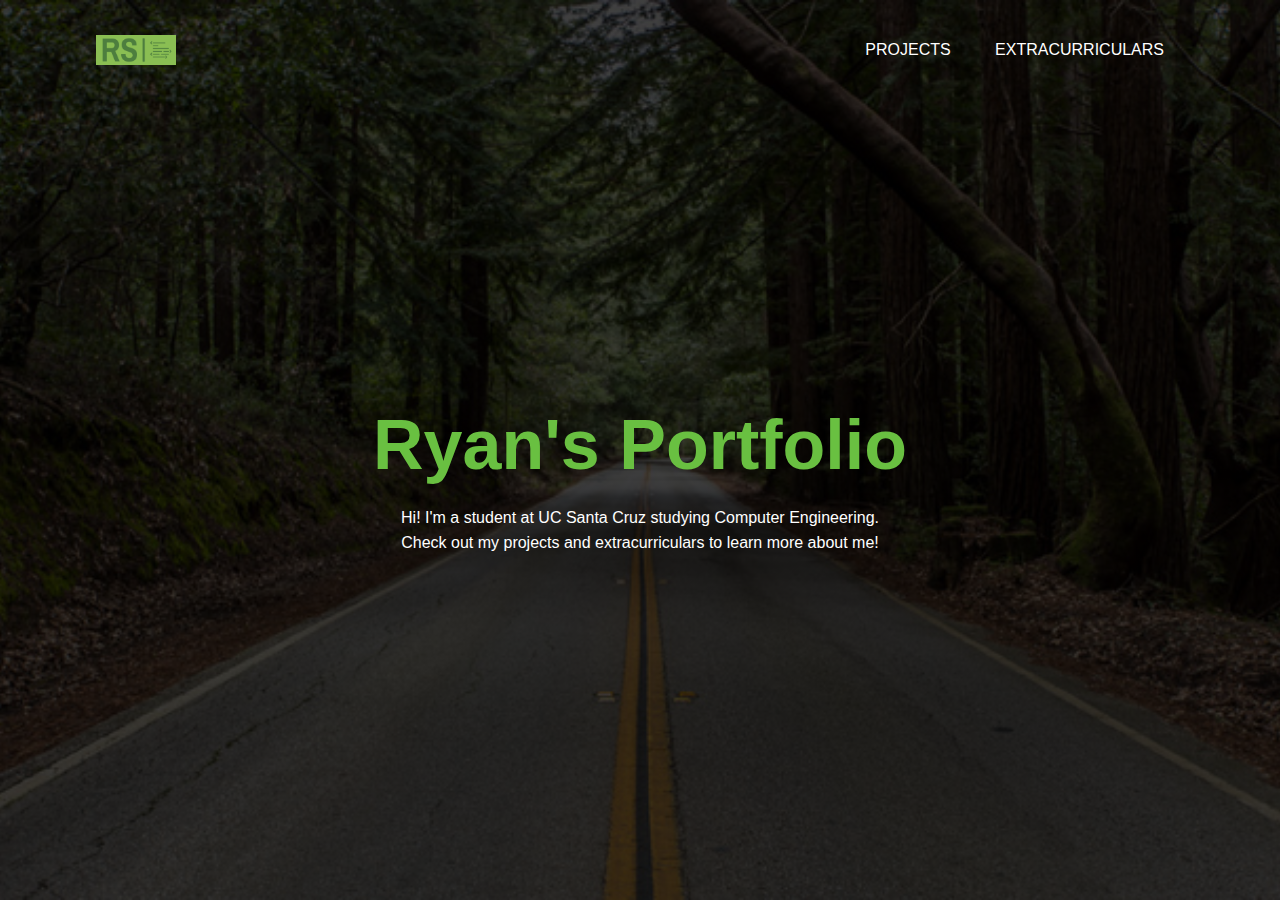
<file: index.html>
<html>
<head>
	<title>𝕣𝕤</title>
	<link rel="stylesheet" href="style.css">
</head>
<body>
	<div class="banner">
		<div class="navbar">
			<a href="index.html">
				<img src="images/logo1.PNG" class="logo">
			</a>
			<ul>
				<li><a href="projects.html">Projects</a></li>
				<li><a href="extracurricular.html">Extracurriculars</a></li>
			</ul>
		</div>
		
		<div class="content">
			<h1>Ryan's Portfolio</h1>
			<p>Hi! I'm a student at UC Santa Cruz 
studying Computer Engineering.<br>Check out my projects and extracurriculars 
to learn more about me!</p>
		</div>
	</div>

</body>
</html>
</file>
<file: style.css>
*{
	margin: 0;
	padding: 0;
	font-family: sans-serif;
}
body{
	margin: 0;
	background-color: #131313;
}
.banner{
	width: 100%;
	height: 100vh;
	background-image:linear-gradient(rgba(0,0,0,0.75),rgba(0,0,0,0.75)),url(images/background.jpg);
	background-size: cover;
	background-position: center;
}
.navbar{
	width: 85%;
	margin: auto;
	padding: 35px 0;
	display: flex;
	align-items: center;
	justify-content: space-between;
}
.logo{
	
	width: 80px;
	cursor: pointer;
}
.navbar ul li{
	list-style: none;
	display: inline-block;
	margin: 0 20px;
	position: relative;
}
.navbar ul li a{
	text-decoration: none;
	color: #fff;
	text-transform: uppercase;
}
.navbar ul li::after{
	content: '';
	height: 3px;
	width: 0;
	background: #69C041;
	position: absolute;
	left: 0;
	bottom: -5px;
	transition: 0.5s;
}
.navbar ul li:hover::after{
	width: 100%;
}
.content{
	width: 100%;
	position: absolute;
	top: 50%;
	transform: translateY(-50%);
	text-align: center;
	color: #fff;
}
.content h1{
	font-size: 70px;
	margin-top: 80px;
	color: #69C041;
}
.content p{
	margin: 20px auto;
	font-weight: 100;
	line-height: 25px;
}
.container{
	width: 50%;
	margin: auto;
}
.extras{
	width: 100%;
	position: absolute;
	top: 30%;
	transform: translateY(-50%);
	text-align: center;
	color: #fff;
}
.proj{
	width: 100%;
	position: absolute;
	top: 15%;
	transform: translateY(-50%);
	text-align: center;
	color: #fff;
}
h1{
	color: #69C041;
}
.row{
	color: #fff;
	margin-top: 5%;
	display: flex;
	justify-content: space-between;
}
.proj-col{
	flex-basis: 31%;
	background: #6f6f6f;
	border-radius: 10px;
	margin-bottom: 5%;
	padding: 20px 12px;
	box-sizing: border-box;
}
h3{
	text-align: center;
	font-weight: 600;
	margin: 10px 0;
}
.proj-col:hover{
	box-shadow: 0 0 20px 0px rgba(105,192,65,0.8);
}
.extra-col{
	flex-basis: 32%;
	border-radius: 30px;
	margin-bottom: 50px;
	margin-left: 30px;
	margin-right: 30px;
	position: relative;
	overflow: hidden;
}
.extra-col img{
	width: 100%;
}
.layer{
	background: transparent;
	height: 100%;
	width: 100%;
	position: absolute;
	top: 0;
	left: 0;
	transition: 0.5s;
}
.layer h3{
	width: 100%;
	font-weight: 500;
	font-size: 26px;
	color: #69C041;
	top: 0%;
	left: 50%;
	transition: 0.5s;
	transform: translateX(-50%);
	position: absolute;
	opacity: 0;
}
.layer p{
	width: 100%;
	font-weight: 500;
	font-size: 14px;
	color: #69C041;
	top: 0%;
	left: 8%;
	transition: 0.5s;
	transform: translateY(-10%);
	position: absolute;
	opacity: 0;
}
.layer:hover{
	background: rgba(105, 192, 65, 0.8);
}
.layer:hover h3{
	top: 50;
	font-size: 20px;
	color: #000000;
	opacity: 1;
	font-weight: bold;
}
.layer:hover p{
	top: 300;
	font-size: 15px;
	font-weight: 500;
	color: #000000;
	opacity: 1;
}
</file>
